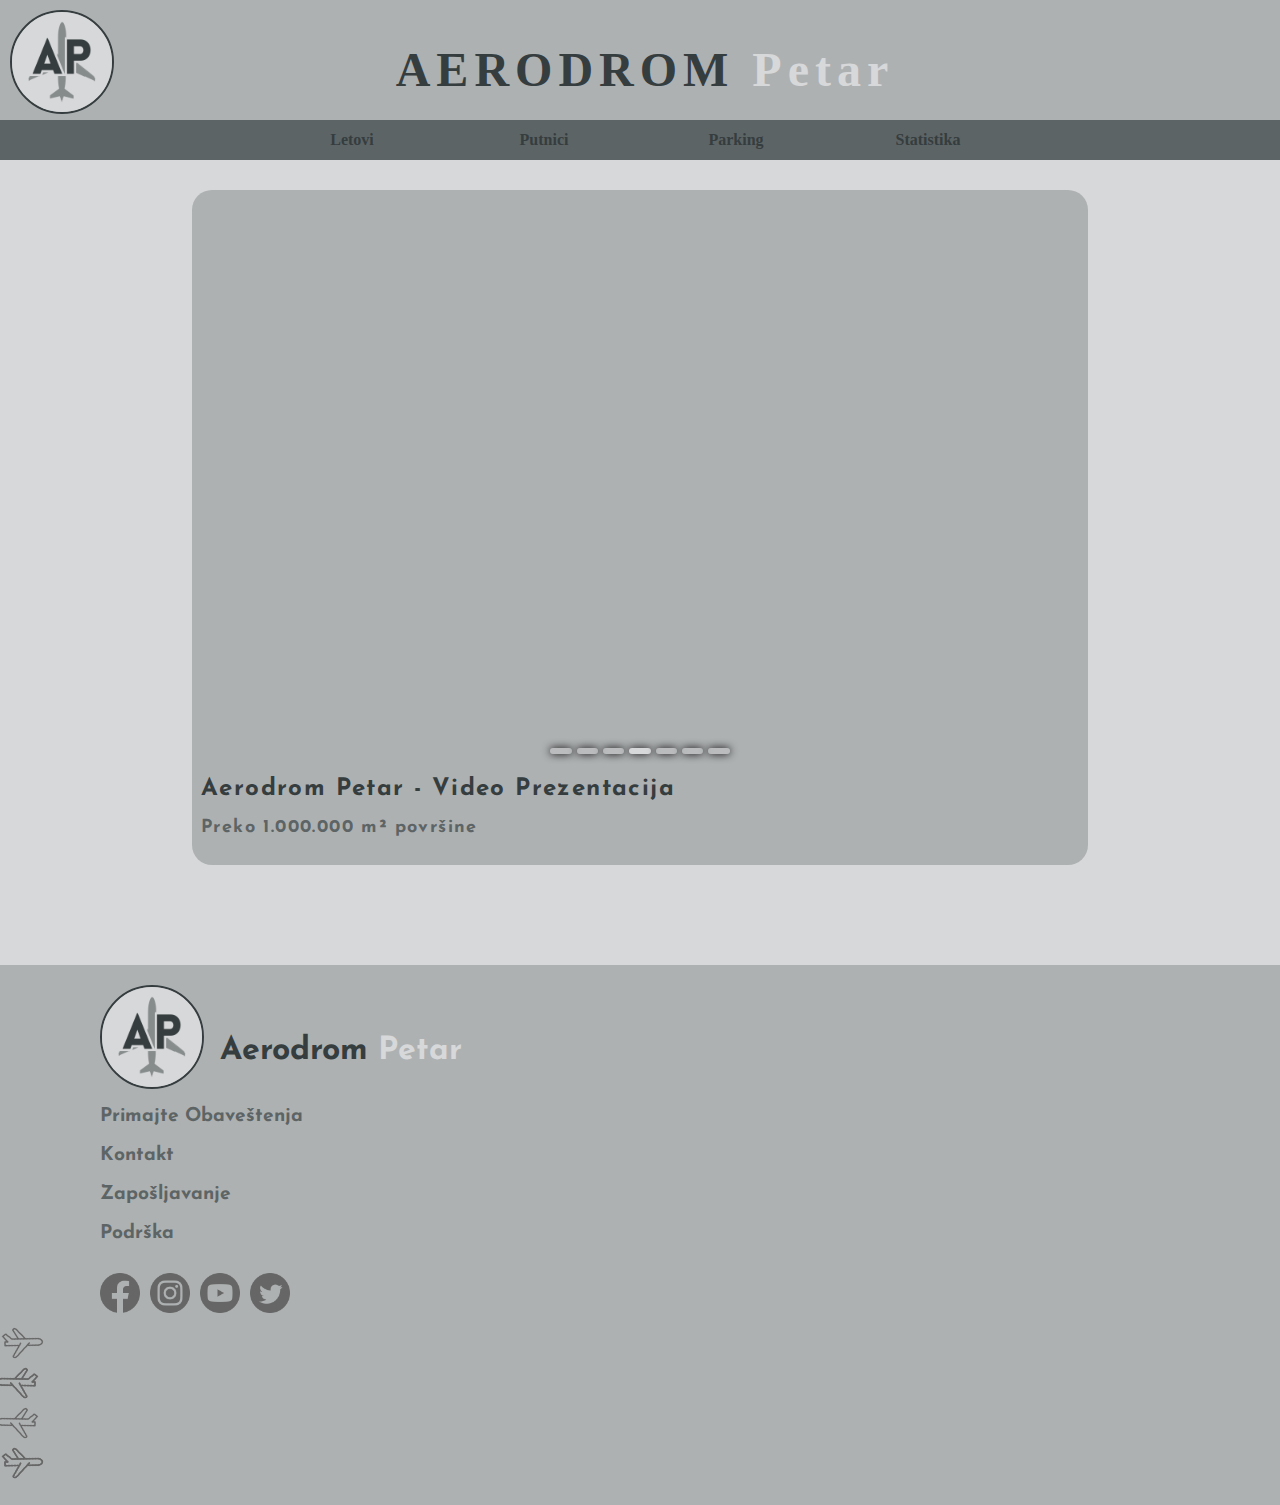
<file: index.html>
<!DOCTYPE html>
<html lang="en">
<head>
    <meta charset="UTF-8">
    <meta name="viewport" content="width=device-width, initial-scale=1.0">
    <title>Aerodrom Petar - Početna</title>
    <link rel="stylesheet" href="style.css">
    <link href="https://fonts.cdnfonts.com/css/lovelo" rel="stylesheet">
    <link href='https://fonts.googleapis.com/css?family=Josefin Sans' rel='stylesheet'>
    <link type="image/x-icon" rel="icon" href="ppp.png">
</head>
<body>
    <header id="hideH">
        <a href="index.html" style="position: absolute;width: 100px; height: 104px;
         border-radius: 104px; z-index: 5;
        float: left;" class="linkH"><img class="logo" id="gornji"src="ppp.png"></a>
        <h1 >AERODROM <span class="blue">Petar</span></h1>
    </header>
    <div id="head" style="transition: all .5s ease;z-index: 9;width: 100%; height: 40px; position: relative; background-color:#5d6465;">
        <div class="nav">
            <a href="letovi.html" class="link">Letovi</a>
            <a href="putnici.html" class="link">Putnici</a>
            <a href="parking.html" class="link">Parking</a>
            <a href="onama.html" class="link">Statistika</a>
        </div>
    </div>
    <div class="skroler">
        
        <div id="slicice">
        </div>
            <video loop="" muted autoplay="" playsinline class="videop">
                <source src="//videos.ctfassets.net/m2p70vmwc019/6kGNDJuPm5DIuTHiBm9dCc/63f06d6542443ced743b2d9b4fa17251/DFW_Website_Background.mp4" type="video/mp4"> 
            </video>
            <div class="left" onclick="skrollevo()"><a class="arrow" id="lefta"></a></div>
            <div class="right" onclick="skroldesno()"><a class="arrow" id="righta"></a></div>   
            <div class="skrolici">
                <a class="skrolic" id="sk-3" onclick="setBS(-3)"></a>
                <a class="skrolic" id="sk-2" onclick="setBS(-2)"></a>
                <a class="skrolic" id="sk-1" onclick="setBS(-1)"></a>
                <a class="skrolic" id="sk0" onclick="setBS(0)"></a>
                <a class="skrolic" id="sk1" onclick="setBS(1)"></a>
                <a class="skrolic" id="sk2" onclick="setBS(2)"></a>
                <a class="skrolic" id="sk3" onclick="setBS(3)"></a>
            </div>  
            <p id="tekstovi">Aerodrom Petar - Video Prezentacija</p>
        <p id="tekstic">Preko 1.000.000 m² površine</p>
    </div>  
    <footer>
        <a href="index.html" style="position: absolute;width: 100px; height: 104px;
        border-radius: 104px; z-index: 5;
        float: left;"><img class="logo"src="ppp.png"></a>
        <h3>Aerodrom <sp class="blue">Petar</sp></h3>
        <h2 id="po" onclick="po()">
            Primajte Obaveštenja 
            <input id="email" type="email" placeholder="Unesite Email Adresu">
            <div id="send"></div>
        </h2> 
        <h2>Kontakt</h2>
        <h2>Zapošljavanje</h2>
        <h2>Podrška</h2>
       <div class="let">
            <div class="avion"></div>
            <div class="avion" id="a1"></div>
            <div class="avion" id="a11"></div>
            <div class="avion" id="a2"></div>
            <div class="avion" id="a3"></div>
            <div class="avion" id="a31"></div>
       </div>
       <a href=""><img class="social" src="fb.png" draggable="false"></a>
       <a href=""><img class="social" src="ig.png" draggable="false"></a>
       <a href=""><img class="social" src="yt.png" draggable="false"></a>
       <a href=""><img class="social" src="tw.png" draggable="false"></a>
    </footer>

    <script src="script.js"></script>
</body>
</html>
</file>
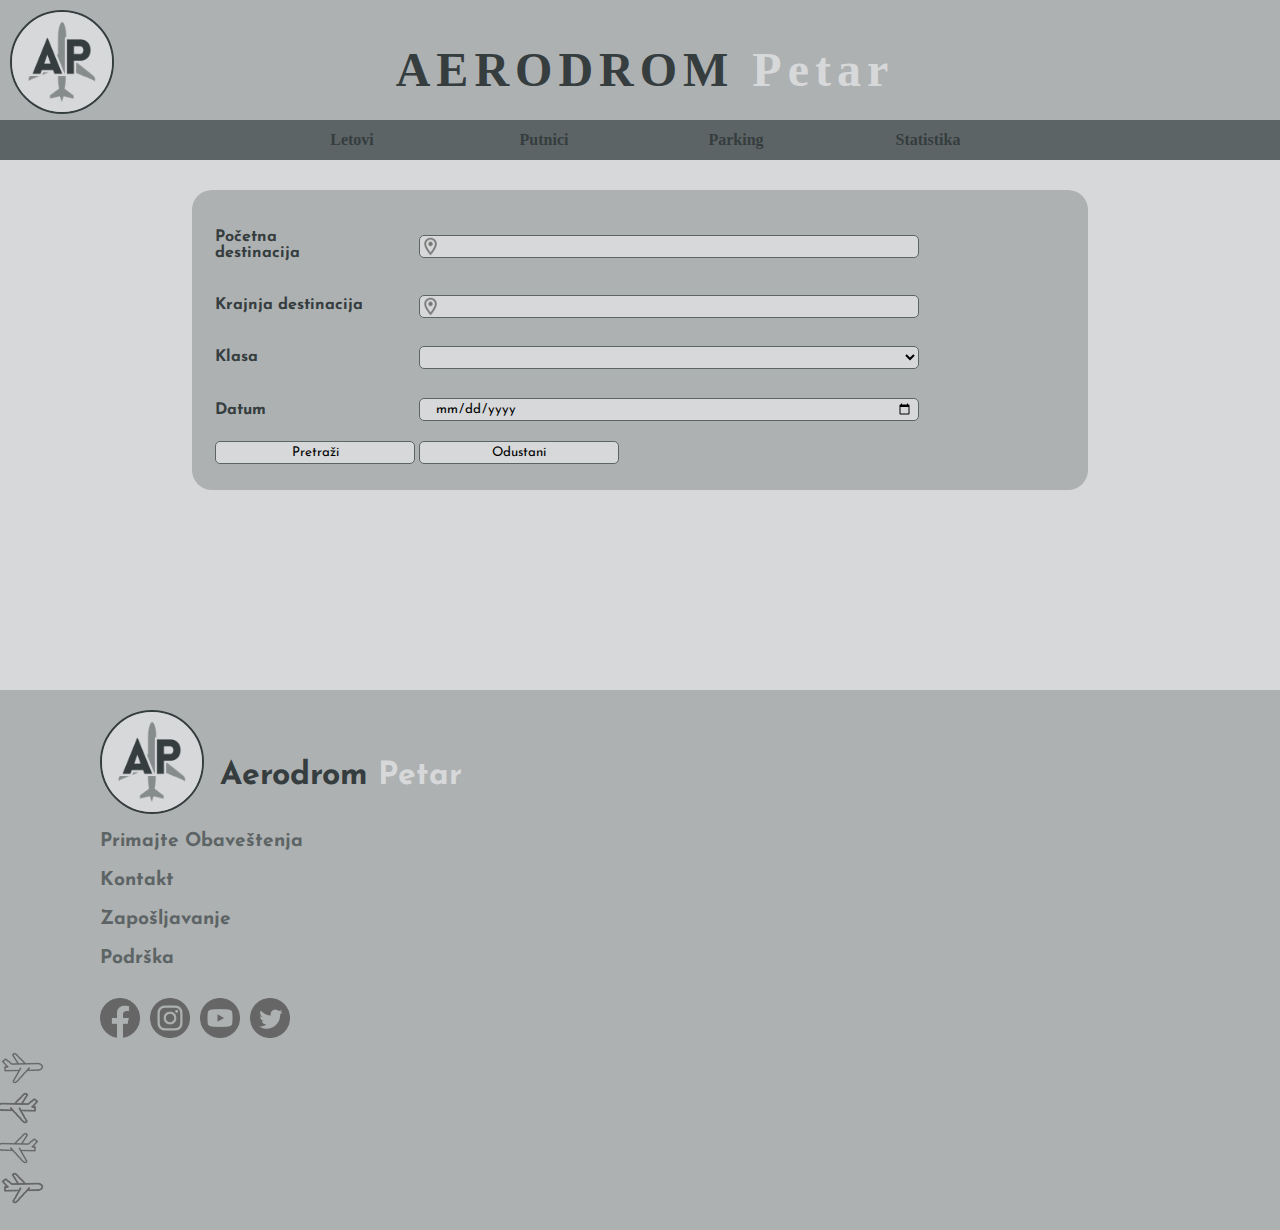
<file: letovi.html>
<!DOCTYPE html>
<html lang="en">
<head>
    <meta charset="UTF-8">
    <meta name="viewport" content="width=device-width, initial-scale=1.0">
    <title>Aerodrom Petar - Letovi</title>
    <link rel="stylesheet" href="style.css">
    <link href="https://fonts.cdnfonts.com/css/lovelo" rel="stylesheet">
    <link href='https://fonts.googleapis.com/css?family=Josefin Sans' rel='stylesheet'>
    <link type="image/x-icon" rel="icon" href="ppp.png">
</head>
<body>
    <header id="hideH">
        <a href="index.html" style="position: absolute;width: 100px; height: 104px;
         border-radius: 104px; z-index: 5;
        float: left;"><img class="logo" id="gornji"src="ppp.png"></a>
        <h1 >AERODROM <span class="blue">Petar</span></h1>
    </header>
    <div id="head" style="transition: all .5s ease;z-index: 999;width: 100%; height: 40px; position: relative; background-color:#5d6465;">
        <div class="nav">
            <a href="letovi.html" class="link">Letovi</a>
            <a href="putnici.html" class="link">Putnici</a>
            <a href="parking.html" class="link">Parking</a>
            <a href="onama.html" class="link">Statistika</a>
        </div>
    </div>
    <div class="raspored">
        <table>
            <tr>
                <td><p class="des">Početna destinacija</p></td>
                <td><input type="text" class="destinacija"></td>
                <td></td>
                <td></td>
                <td></td>
                <td></td>
                <td></td>
                <td></td>
                <td></td>
            </tr>
            <tr>
                <td><p class="des">Krajnja destinacija</p></td>
                <td><input type="text" class="destinacija"></td>
                <td></td>
                <td></td>
                <td></td>
                <td></td>
                <td></td>
                <td></td>
                <td></td>
         </tr>
         <tr>
                <td><p class="des">Klasa</p></td>
                <td>
                    <select name="klase" id="klase">
                    <option value=""></option>
                    <option value="eko">Ekonomska</option>
                    <option value="premiumeko">Premium Ekonomska</option>
                    <option value="biz">Biznis</option>
                    <option value="prva">Prva</option>
                  </select></td>
                <td></td>
                <td></td>
                <td></td>
                <td></td>
                <td></td>
                <td></td>
                <td></td>
         </tr>
         <tr>
            <td><p class="des">Datum</p></td>
            <td><input type="date" id="datum"></td>
            <td></td>
            <td></td>
            <td></td>
            <td></td>
            <td></td>
            <td></td>
         </tr>
         <tr>
            <td><button>Pretraži</button></td>
            <td><button>Odustani</button></td>
         </tr>
    </table>
    </div>
    <footer>
        <a href="index.html" style="position: absolute;width: 100px; height: 104px;
        border-radius: 104px; z-index: 5;
        float: left;"><img class="logo"src="ppp.png"></a>
        <h3>Aerodrom <sp class="blue">Petar</sp></h3>
        <h2 id="po" onclick="po()">
            Primajte Obaveštenja 
            <input id="email" type="email" placeholder="Unesite Email Adresu">
            <div id="send"></div>
        </h2> 
        <h2>Kontakt</h2>
        <h2>Zapošljavanje</h2>
        <h2>Podrška</h2>
       <div class="let">
            <div class="avion"></div>
            <div class="avion" id="a1"></div>
            <div class="avion" id="a11"></div>
            <div class="avion" id="a2"></div>
            <div class="avion" id="a3"></div>
            <div class="avion" id="a31"></div>
       </div>
       <a href=""><img class="social" src="fb.png" draggable="false"></a>
       <a href=""><img class="social" src="ig.png" draggable="false"></a>
       <a href=""><img class="social" src="yt.png" draggable="false"></a>
       <a href=""><img class="social" src="tw.png" draggable="false"></a>
    </footer>

    <script src="letovi.js"></script>
</body>
</html>
</file>
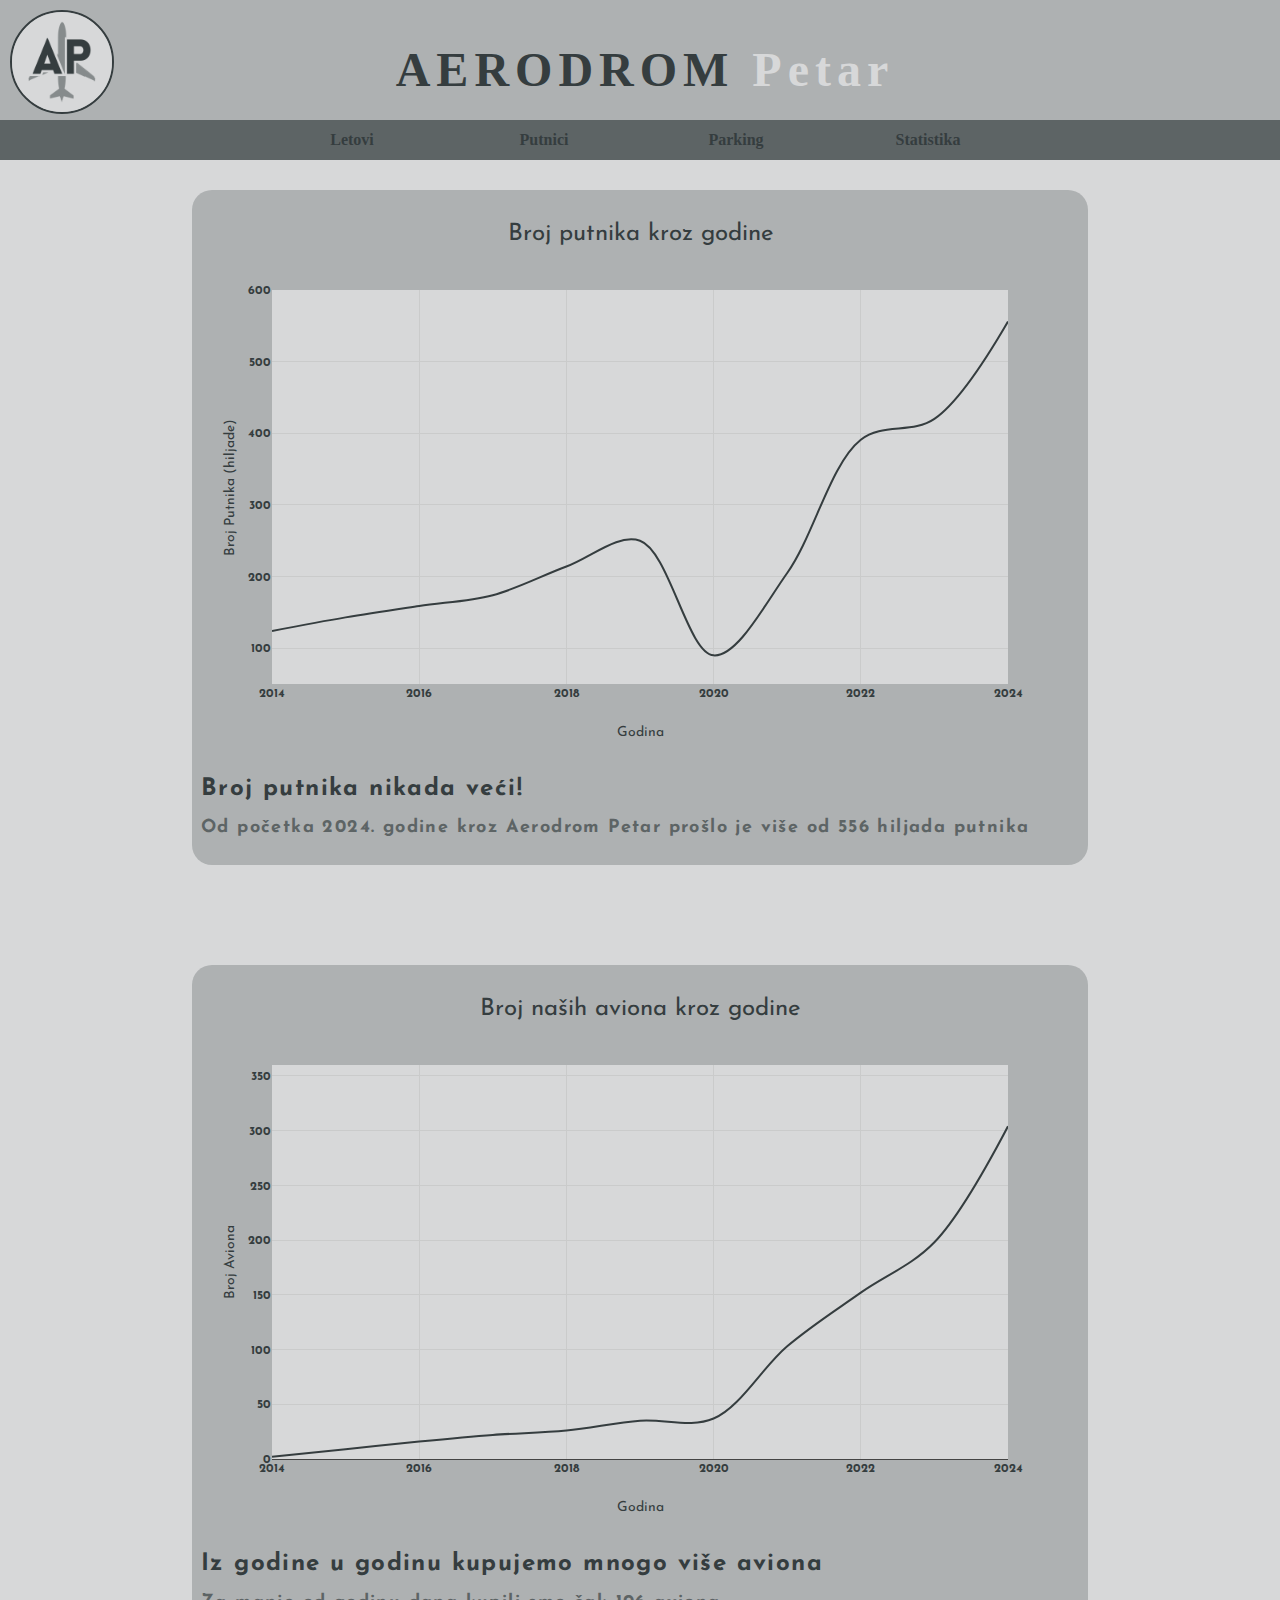
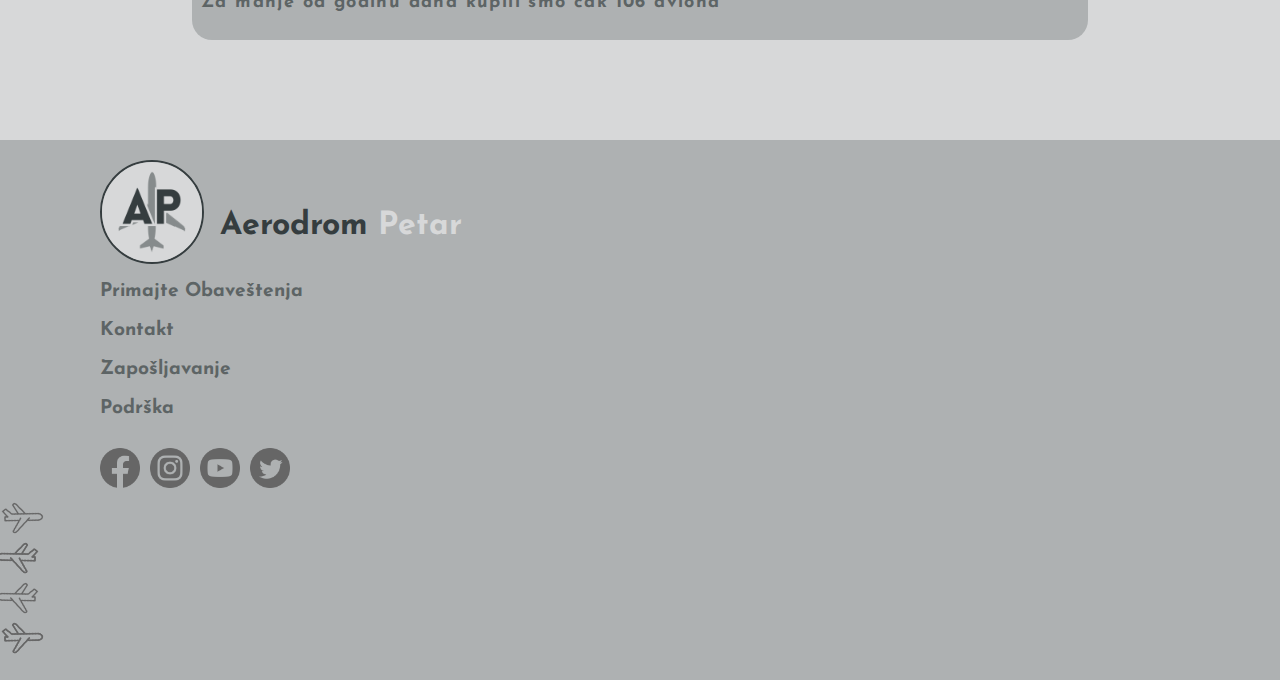
<file: onama.html>
<!DOCTYPE html>
<html lang="en">
<head>
    <meta charset="UTF-8">
    <meta name="viewport" content="width=device-width, initial-scale=1.0">
    <title>Aerodrom Petar - O Nama</title>
    <link rel="stylesheet" href="style.css">
    <link href="https://fonts.cdnfonts.com/css/lovelo" rel="stylesheet">
    <link href='https://fonts.googleapis.com/css?family=Josefin Sans' rel='stylesheet'>
    <link type="image/x-icon" rel="icon" href="ppp.png">
    <script src="https://cdn.plot.ly/plotly-latest.min.js"></script>
</head>
<body>
    <header id="hideH">
        <a href="index.html" style="position: absolute;width: 100px; height: 104px;
         border-radius: 104px; z-index: 5;
        float: left;"><img class="logo"id="gornji"src="ppp.png"></a>
        <h1 >AERODROM <span class="blue">Petar</span></h1>
    </header>
    <div id="head" style="transition: all .5s ease;z-index: 9;width: 100%; height: 40px; 
    position: relative; background-color:#5d6465;">
        <div class="nav">
            <a href="letovi.html" class="link">Letovi</a>
            <a href="putnici.html" class="link">Putnici</a>
            <a href="parking.html" class="link">Parking</a>
            <a href="onama.html" class="link">Statistika</a>
        </div>
    </div>
    <div class="skroler" id="ss">
        <div class="">
            <div id="myPlot"></div>
            <p id="t1">Broj putnika nikada veći!</p>
        <p id="t2">Od početka 2024. godine kroz Aerodrom Petar prošlo je više od 556 hiljada putnika</p>
        </div>
    </div>  
    <div class="skroler" id="ss">
        <div class="">
            <div id="myPlot1"></div>
            <p id="t1">Iz godine u godinu kupujemo mnogo više aviona</p>
        <p id="t2">Za manje od godinu dana kupili smo čak 106 aviona</p>
        </div>
    </div> 
    <footer>
        <a href="index.html" style="position: absolute;width: 100px; height: 104px;
        border-radius: 104px; z-index: 5;
        float: left;"><img class="logo"src="ppp.png"></a>
        <h3>Aerodrom <sp class="blue">Petar</sp></h3>
        <h2 id="po" onclick="po()">
            Primajte Obaveštenja 
            <input id="email" type="email" placeholder="Unesite Email Adresu">
            <div id="send"></div>
        </h2> 
        <h2>Kontakt</h2>
        <h2>Zapošljavanje</h2>
        <h2>Podrška</h2>
       <div class="let">
            <div class="avion"></div>
            <div class="avion" id="a1"></div>
            <div class="avion" id="a11"></div>
            <div class="avion" id="a2"></div>
            <div class="avion" id="a3"></div>
            <div class="avion" id="a31"></div>
       </div>
       <a href=""><img class="social" src="fb.png" draggable="false"></a>
       <a href=""><img class="social" src="ig.png" draggable="false"></a>
       <a href=""><img class="social" src="yt.png" draggable="false"></a>
       <a href=""><img class="social" src="tw.png" draggable="false"></a>
    </footer>

    <script src="onama.js"></script>
    <script>
        const xArray = [2014,2015,2016,2017,2018,2019,2020,2021,2022,2023,2024];
        const yArray = [124,143,159,174,214,250,90,205,391,420,556];
        
        // Define Data
        const data = [{
          x: xArray,
          y: yArray,
          mode:"lines",
          line: {
            color: '#353d3f',
            width: 2,
         shape: 'spline'
         }
        }];
        
        // Define Layout
        const layout = {
          xaxis: {range: [2014, 2024], title: "Godina"},
          yaxis: {range: [50, 600], title: "Broj Putnika (hiljade)"},  
          title: {
            text: 'Broj putnika kroz godine',
            font: {
            family: 'Josefin Sans',
            size: 24,
            color: '#353d3f'
                }
        },
          plot_bgcolor:"#d7d8d9",
          paper_bgcolor:"transparent",
          font: {
                color: '#353d3f',
                family:'Josefin Sans'
                }
        
        };
        
        // Display using Plotly
        Plotly.newPlot("myPlot", data, layout, {displayModeBar: false});

        const xArray1 = [2014,2015,2016,2017,2018,2019,2020,2021,2022,2023,2024];
        const yArray1 = [2,9,16,22,26,35,37,103,152,198,304];
        
        // Define Data
        const data1 = [{
          x: xArray1,
          y: yArray1,
          mode:"lines",
          line: {
            color: '#353d3f',
            width: 2,
         shape: 'spline'
         }
        }];
        
        // Define Layout
        const layout1 = {
          xaxis: {range: [2014, 2024], title: "Godina"},
          yaxis: {range: [0, 360], title: "Broj Aviona"},  
          title: {
            text: 'Broj naših aviona kroz godine',
            font: {
            family: 'Josefin Sans',
            size: 24,
            color: '#353d3f'
                }
        },
          plot_bgcolor:"#d7d8d9",
          paper_bgcolor:"transparent",
          font: {
                color: '#353d3f',
                family:'Josefin Sans'
                }
        
        };
        
        // Display using Plotly
        Plotly.newPlot("myPlot1", data1, layout1, {displayModeBar: false});
        </script>
        
</body>
</html>
</file>
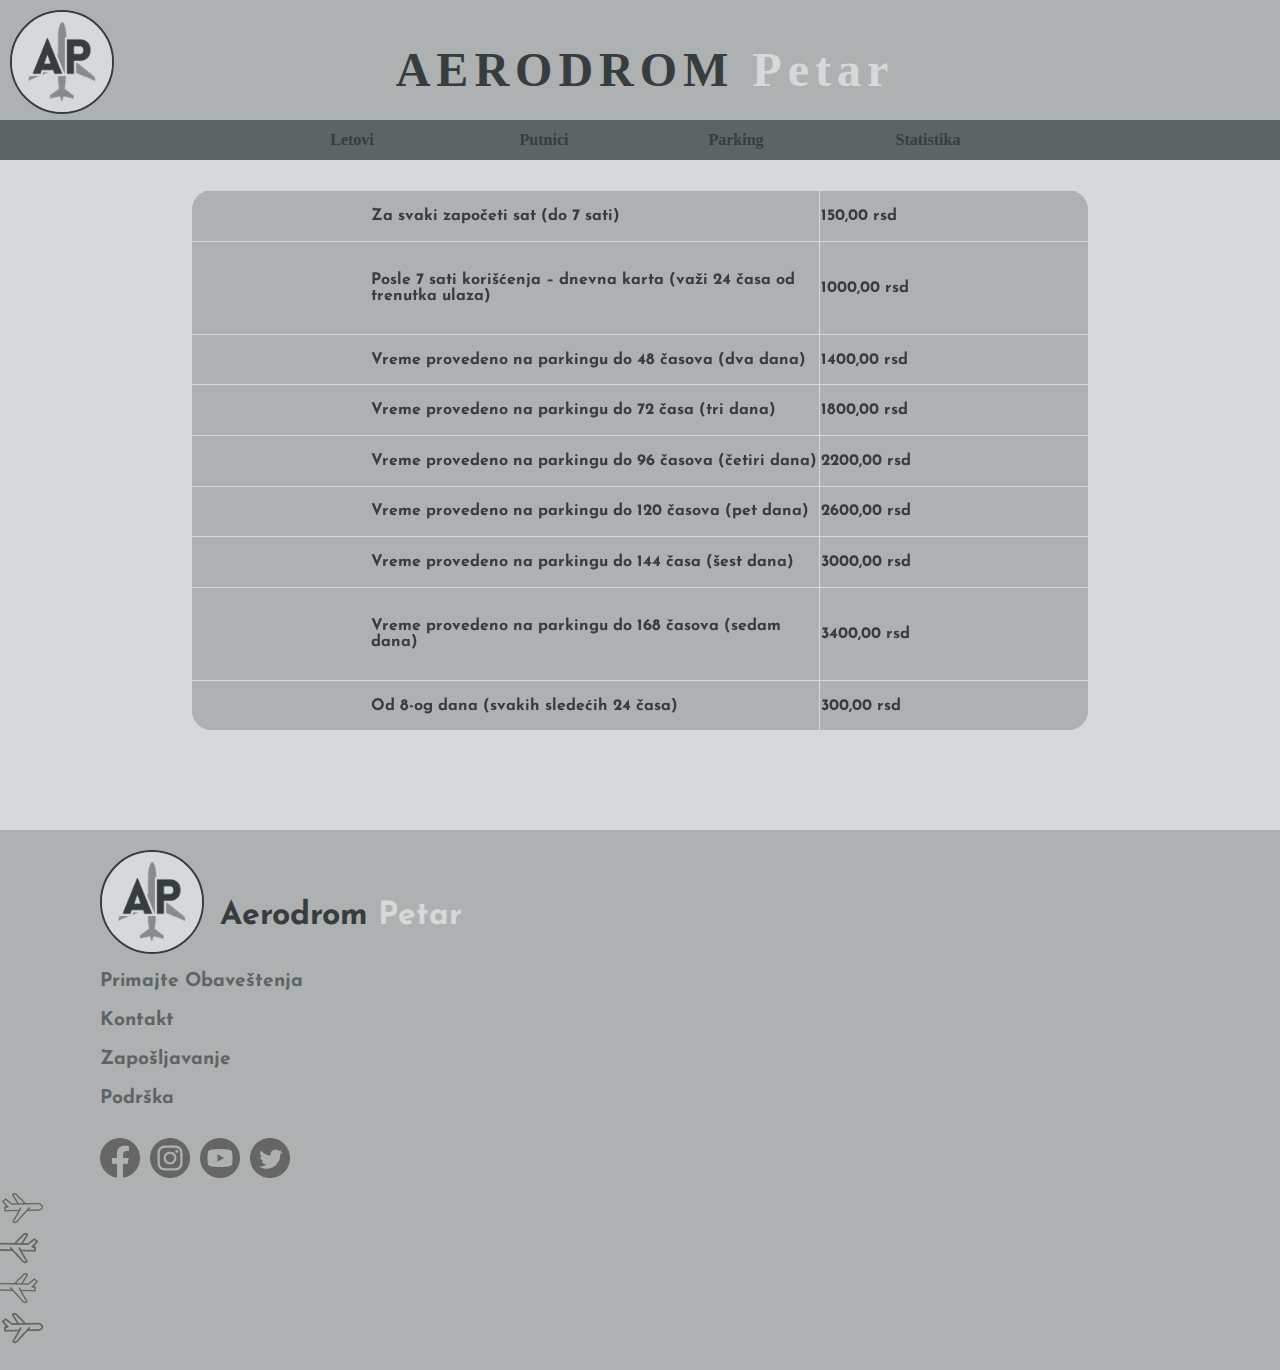
<file: parking.html>
<!DOCTYPE html>
<html lang="en">
<head>
    <meta charset="UTF-8">
    <meta name="viewport" content="width=device-width, initial-scale=1.0">
    <title>Aerodrom Petar - Parking</title>
    <link rel="stylesheet" href="parking.css">
    <link href="https://fonts.cdnfonts.com/css/lovelo" rel="stylesheet">
    <link href='https://fonts.googleapis.com/css?family=Josefin Sans' rel='stylesheet'>
    <link type="image/x-icon" rel="icon" href="ppp.png">
</head>
<body>
    <header id="hideH">
        <a href="index.html" style="position: absolute;width: 100px; height: 104px;
         border-radius: 104px; z-index: 5;
        float: left;"><img class="logo"id="gornji"src="ppp.png"></a>
        <h1 >AERODROM <span class="blue">Petar</span></h1>
    </header>
    <div id="head" style="transition: all .5s ease;z-index: 9;width: 100%; height: 40px; position: relative; background-color:#5d6465;">
        <div class="nav">
            <a href="letovi.html" class="link">Letovi</a>
            <a href="putnici.html" class="link">Putnici</a>
            <a href="parking.html" class="link">Parking</a>
            <a href="onama.html" class="link">Statistika</a>
        </div>
    </div>
    <div class="skroler">
        <table>
            <tr id="prvi">
                <td class="desnaT">Za svaki započeti sat (do 7 sati)</td>
                <td class="levaT">150,00 rsd</td>
            </tr>
            <tr class="srendji">
                <td class="desnaT">Posle 7 sati korišćenja – dnevna karta
                    (važi 24 časa od trenutka ulaza)</td>
                <td class="levaT">1000,00 rsd</td>
            </tr>
            <tr class="srendji">
                <td class="desnaT">Vreme provedeno na parkingu do 48 časova
                    (dva dana)</td>
                <td class="levaT">1400,00 rsd</td>
            </tr>
            <tr class="srendji">
                <td class="desnaT">Vreme provedeno na parkingu do 72 časa
                    (tri dana)</td>
                <td class="levaT">1800,00 rsd</td>
            </tr>
            <tr class="srendji">
                <td class="desnaT">Vreme provedeno na parkingu do 96 časova
                    (četiri dana)</td>
                <td class="levaT">2200,00 rsd</td>
            </tr>
            <tr class="srendji">
                <td class="desnaT">Vreme provedeno na parkingu do 120 časova
                    (pet dana)</td>
                <td class="levaT">2600,00 rsd</td>
            </tr>
            <tr class="srendji">
                <td class="desnaT">Vreme provedeno na parkingu do 144 časa
                    (šest dana)</td>
                <td class="levaT">3000,00 rsd</td>
            </tr>
            <tr class="srendji">
                <td class="desnaT">Vreme provedeno na parkingu do 168 časova
                    (sedam dana)</td>
                <td class="levaT">3400,00 rsd</td>
            </tr>
            <tr id="psolednji">
                <td class="desnaT">Od 8-og dana
                    (svakih sledećih 24 časa)</td>
                <td class="levaT">300,00 rsd</td>
            </tr>
        </table>
    </div>  
    <footer>
        <a href="index.html" style="position: absolute;width: 100px; height: 104px;
        border-radius: 104px; z-index: 5;
        float: left;"><img class="logo"src="ppp.png"></a>
        <h3>Aerodrom <sp class="blue">Petar</sp></h3>
        <h2 id="po" onclick="po()">
            Primajte Obaveštenja 
            <input id="email" type="email" placeholder="Unesite Email Adresu">
            <div id="send"></div>
        </h2> 
        <h2>Kontakt</h2>
        <h2>Zapošljavanje</h2>
        <h2>Podrška</h2>
       <div class="let">
            <div class="avion"></div>
            <div class="avion" id="a1"></div>
            <div class="avion" id="a11"></div>
            <div class="avion" id="a2"></div>
            <div class="avion" id="a3"></div>
            <div class="avion" id="a31"></div>
       </div>
       <a href=""><img class="social" src="fb.png" draggable="false"></a>
       <a href=""><img class="social" src="ig.png" draggable="false"></a>
       <a href=""><img class="social" src="yt.png" draggable="false"></a>
       <a href=""><img class="social" src="tw.png" draggable="false"></a>
    </footer>

    <script src="parking.js"></script>
</body>
</html>
</file>
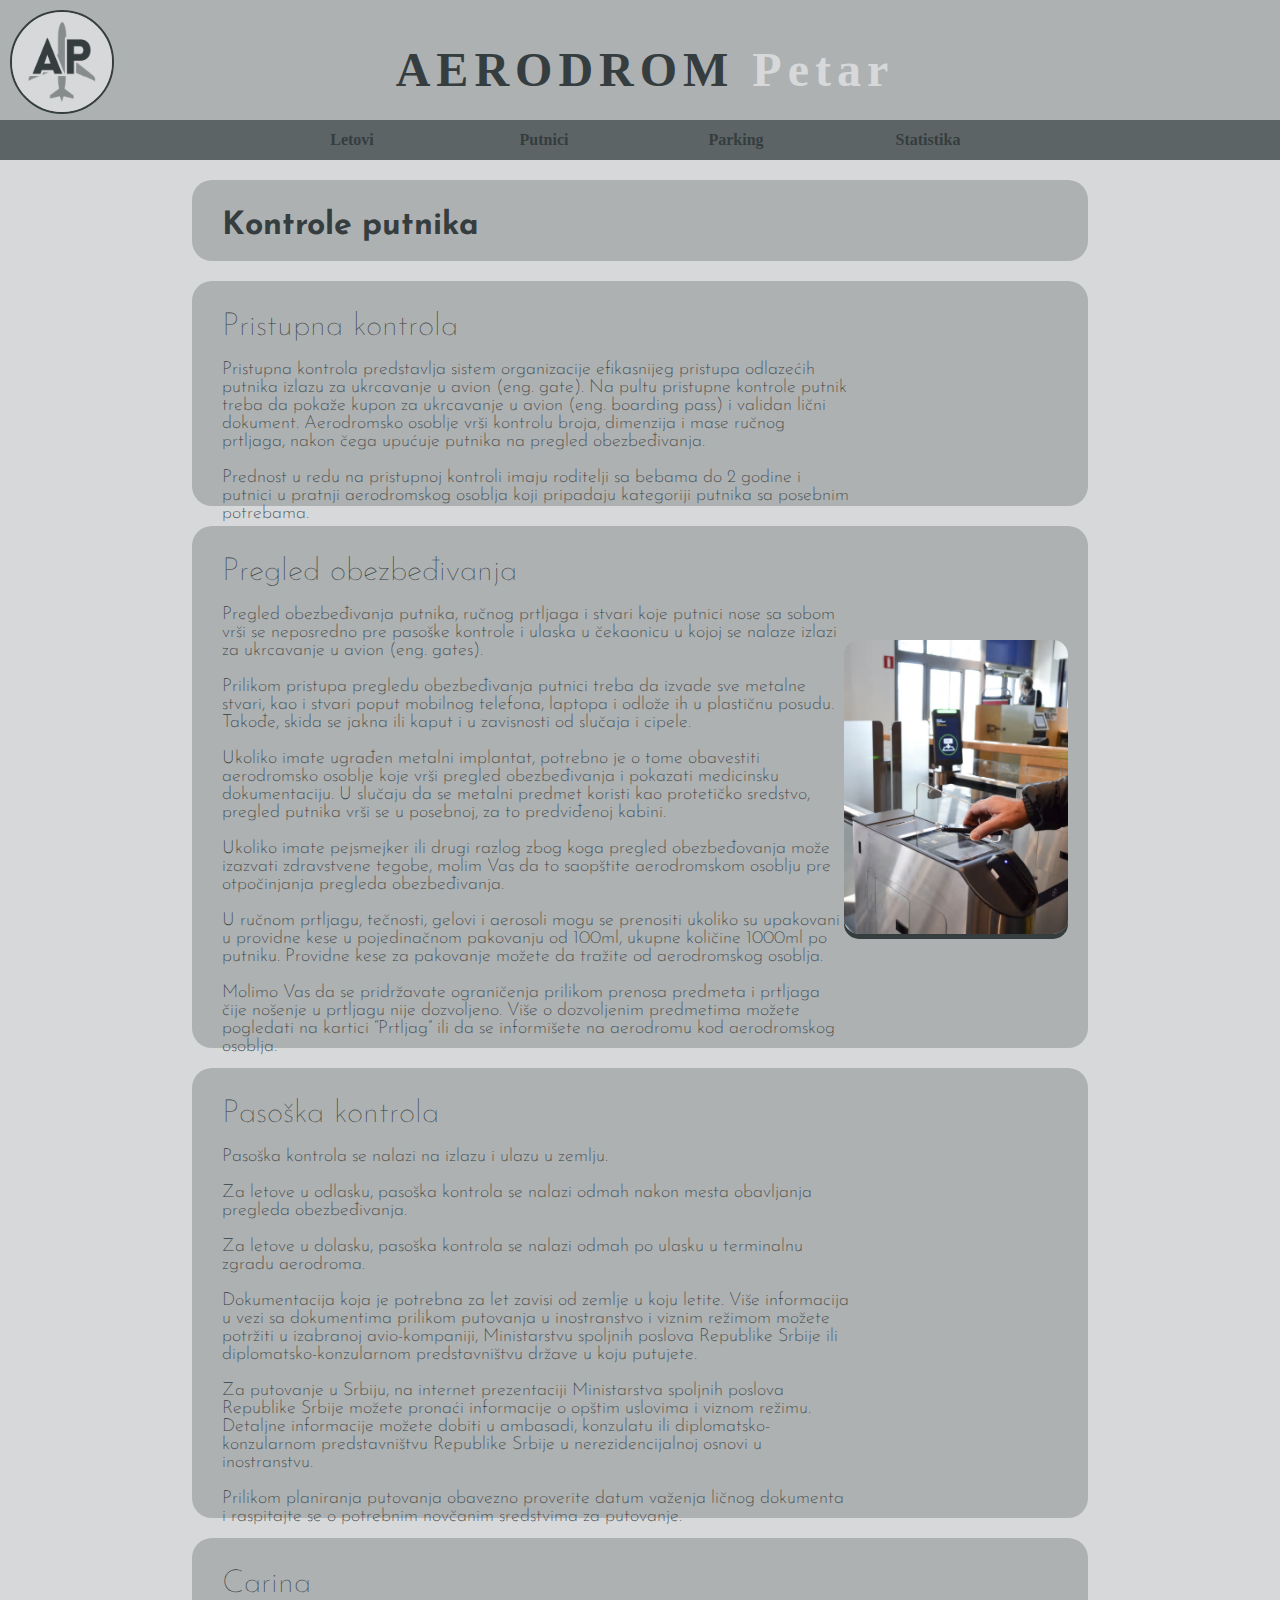
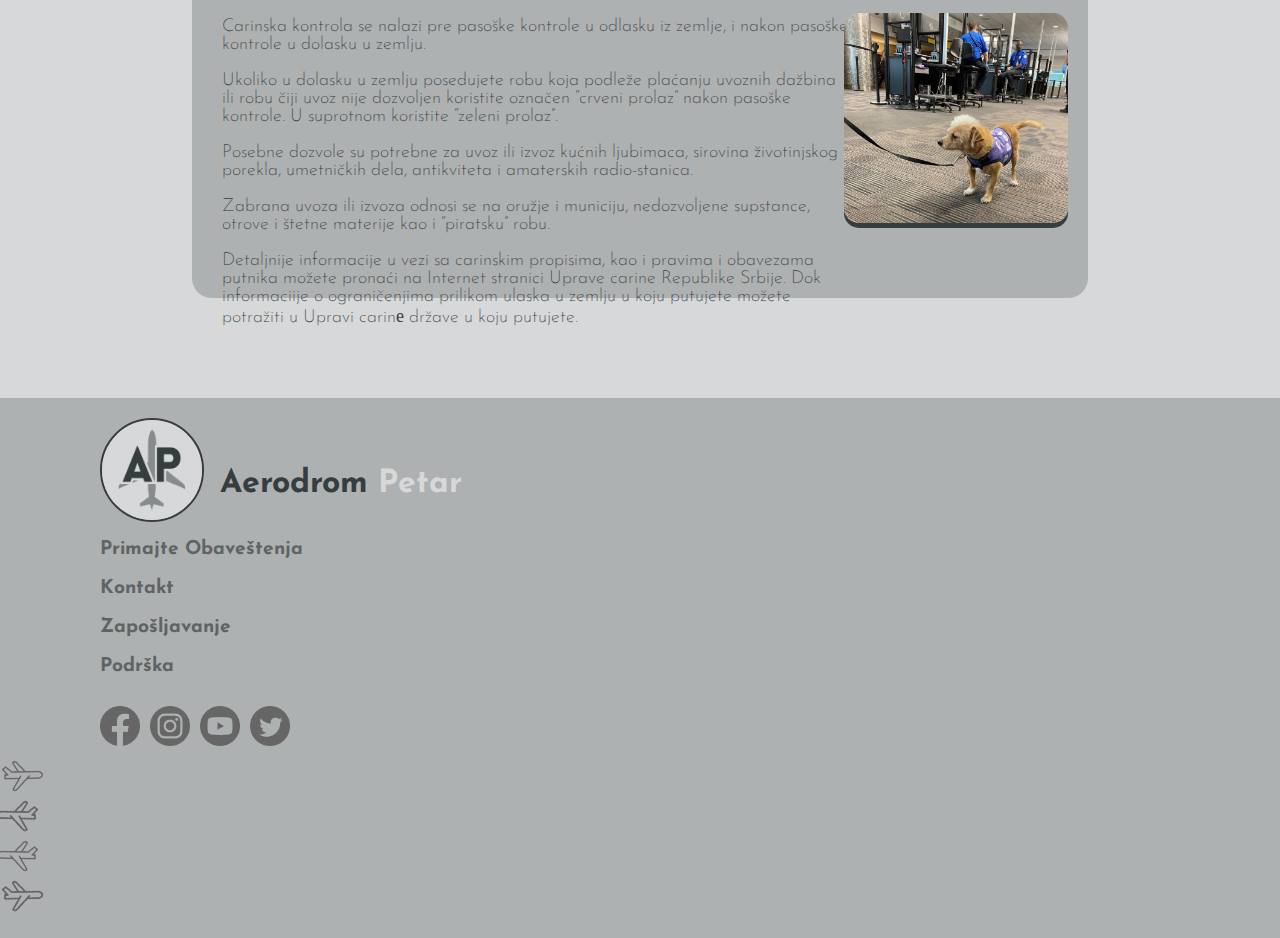
<file: putnici.html>
<!DOCTYPE html>
<html lang="en">
<head>
    <meta charset="UTF-8">
    <meta name="viewport" content="width=device-width, initial-scale=1.0">
    <title>Aerodrom Petar - Početna</title>
    <link rel="stylesheet" href="style.css">
    <link href="https://fonts.cdnfonts.com/css/lovelo" rel="stylesheet">
    <link href='https://fonts.googleapis.com/css?family=Josefin Sans' rel='stylesheet'>
    <link type="image/x-icon" rel="icon" href="ppp.png">
</head>
<body style="user-select:text;">
    <header id="hideH">
        <a href="index.html" style="position: absolute;width: 100px; height: 104px;
         border-radius: 104px; z-index: 5;
        float: left;" class="linkH"><img id="gornji"class="logo"src="ppp.png"></a>
        <h1 >AERODROM <span class="blue">Petar</span></h1>
    </header>
    <div id="head" style="transition: all .5s ease;z-index: 9;width: 100%; height: 40px; position: relative; background-color:#5d6465;">
        <div class="nav">
            <a href="letovi.html" class="link">Letovi</a>
            <a href="putnici.html" class="link">Putnici</a>
            <a href="parking.html" class="link">Parking</a>
            <a href="onama.html" class="link">Statistika</a>
        </div>
    </div>
    <div class="skroler" id="skl-1" >
        <h3 style="position: absolute; margin: 30px 0 0 30px;">Kontrole putnika</h3>
    </div>  
    <div class="skroler" id="skl-2" >
        <h3 style="position: absolute; margin: 30px 0 0 30px;
         font-weight: 100;">Pristupna kontrola</h3>
        <p class="paragraf">
            Pristupna kontrola predstavlja sistem organizacije 
            efikasnijeg pristupa odlazećih putnika izlazu za 
            ukrcavanje u avion (eng. gate). Na pultu pristupne 
            kontrole putnik treba da pokaže kupon za ukrcavanje 
            u avion (eng. boarding pass) i validan lični dokument.
             Aerodromsko osoblje vrši kontrolu broja, dimenzija i 
             mase ručnog prtljaga, nakon čega upućuje putnika na 
             pregled obezbeđivanja.<br><br>
            Prednost u redu na pristupnoj kontroli imaju roditelji 
            sa bebama do 2 godine i putnici u pratnji aerodromskog 
            osoblja koji pripadaju kategoriji putnika sa posebnim 
            potrebama.
        </p>
    </div>
    <div class="skroler" id="skl-3" >
        <h3 style="position: absolute; margin: 30px 0 0 30px;
         font-weight: 100;">Pregled obezbeđivanja</h3>
        <p class="paragraf">
            Pregled obezbeđivanja putnika, ručnog prtljaga i
             stvari koje putnici nose sa sobom vrši se neposredno 
             pre pasoške kontrole i ulaska u čekaonicu u kojoj se 
             nalaze izlazi za ukrcavanje u avion (eng. gates).
            <br><br>
            Prilikom pristupa pregledu obezbeđivanja putnici treba
             da izvade sve metalne stvari, kao i stvari poput mobilnog 
             telefona, laptopa i odlože ih u plastičnu posudu. Takođe,
              skida se jakna ili kaput i u zavisnosti od slučaja i cipele.
            <br><br>
            Ukoliko imate ugrađen metalni implantat, potrebno je o
             tome obavestiti aerodromsko osoblje koje vrši pregled 
             obezbeđivanja i pokazati medicinsku dokumentaciju.
              U slučaju da se metalni predmet koristi kao protetičko 
              sredstvo, pregled putnika vrši se u posebnoj, za to 
              predviđenoj kabini.
            <br><br>
            Ukoliko imate pejsmejker ili drugi razlog zbog koga pregled
             obezbeđovanja može izazvati zdravstvene tegobe, molim Vas 
             da to saopštite aerodromskom osoblju pre otpočinjanja
              pregleda obezbeđivanja.
            <br><br>
            U ručnom prtljagu, tečnosti, gelovi i aerosoli mogu se 
            prenositi ukoliko su upakovani u providne kese u pojedinačnom 
            pakovanju od 100ml, ukupne količine 1000ml po putniku. 
            Providne kese za pakovanje možete da tražite od aerodromskog
             osoblja.
            <br><br>
            Molimo Vas da se pridržavate ograničenja prilikom 
            prenosa predmeta i prtljaga čije nošenje u prtljagu
             nije dozvoljeno. Više o dozvoljenim predmetima 
             možete pogledati na kartici “Prtljag” ili da se
              informišete na aerodromu kod aerodromskog osoblja.
            <br><br>
            Za vreme obavljanja pregleda obezbeđivanja neophodno
             je striktno slediti uputstva aerodromskog osoblja 
             koje vrši pregled.
        </p>
        <img src="putnici2.bmp" id="pSl1">
    </div>
    <div class="skroler" id="skl-4">
        <h3 style="position: absolute; margin: 30px 0 0 30px;
         font-weight: 100;">Pasoška kontrola</h3>
        <p class="paragraf" >
        Pasoška kontrola se nalazi na izlazu i ulazu u zemlju.
        <br><br>
        Za letove u odlasku, pasoška kontrola se nalazi odmah nakon mesta obavljanja pregleda obezbeđivanja.
        <br><br>
        Za letove u dolasku, pasoška kontrola se nalazi odmah po ulasku u terminalnu zgradu aerodroma.
        <br><br>
        Dokumentacija koja je potrebna za let zavisi od zemlje u koju letite. Više informacija u vezi sa dokumentima prilikom putovanja u inostranstvo i viznim režimom možete potržiti u izabranoj avio-kompaniji, Ministarstvu spoljnih poslova Republike Srbije ili diplomatsko-konzularnom predstavništvu države u koju putujete.
        <br><br>
        Za putovanje u Srbiju, na internet prezentaciji Ministarstva spoljnih poslova Republike Srbije možete pronaći informacije o opštim uslovima i viznom režimu.
        Detaljne informacije možete dobiti u ambasadi, konzulatu ili diplomatsko-konzularnom predstavništvu Republike Srbije u nerezidencijalnoj osnovi u inostranstvu.
        <br><br>
        Prilikom planiranja putovanja obavezno proverite datum važenja ličnog dokumenta i raspitajte se o potrebnim novčanim sredstvima za putovanje.
        <br><br>
        Ukoliko prilikom putovanja presedate, raspitajte se da li su Vam potrebne tranzitne vize. Takođe, raspitajte se o potrebnoj dokumentaciji ukoliko u inostranstvo putujete sa maloletnom osobom.
         </p>
    </div>
    <div  class="skroler"id="skl-5" >
        <h3 style="position: absolute; margin: 30px 0 0 30px;
         font-weight: 100;">Carina</h3>
        <p class="paragraf">
         Carinska kontrola se nalazi pre pasoške kontrole u odlasku iz zemlje, i nakon pasoške kontrole u dolasku u zemlju.
         <br><br>
         Ukoliko u dolasku u zemlju posedujete robu koja podleže plaćanju uvoznih dažbina ili robu čiji uvoz nije dozvoljen koristite označen “crveni prolaz” nakon pasoške kontrole. U suprotnom koristite “zeleni prolaz”.
         <br><br>
         Posebne dozvole su potrebne za uvoz ili izvoz kućnih ljubimaca, sirovina životinjskog porekla, umetničkih dela, antikviteta i amaterskih radio-stanica.
         <br><br>
         Zabrana uvoza ili izvoza odnosi se na oružje i municiju, nedozvoljene supstance, otrove i štetne materije kao i “piratsku” robu.
         <br><br>
         Detaljnije informacije u vezi sa carinskim propisima, kao i pravima i obavezama putnika možete pronaći na Internet stranici Uprave carine Republike Srbije. Dok informaciije o ograničenjima prilikom ulaska u zemlju u koju putujete možete potražiti u Upravi carinе države u koju putujete.
        </p>
        <img src="putnici2.jpg" id="pSl2">
    </div>
    <footer>
        <a href="index.html" style="position: absolute;width: 100px; height: 104px;
        border-radius: 104px; z-index: 5;
        float: left;"><img class="logo"src="ppp.png"></a>
        <h3>Aerodrom <sp class="blue">Petar</sp></h3>
        <h2 id="po" onclick="po()">
            Primajte Obaveštenja 
            <input id="email" type="email" placeholder="Unesite Email Adresu">
            <div id="send"></div>
        </h2> 
        <h2>Kontakt</h2>
        <h2>Zapošljavanje</h2>
        <h2>Podrška</h2>
       <div class="let">
            <div class="avion"></div>
            <div class="avion" id="a1"></div>
            <div class="avion" id="a11"></div>
            <div class="avion" id="a2"></div>
            <div class="avion" id="a3"></div>
            <div class="avion" id="a31"></div>
       </div>
       <a href=""><img class="social" src="fb.png" draggable="false"></a>
       <a href=""><img class="social" src="ig.png" draggable="false"></a>
       <a href=""><img class="social" src="yt.png" draggable="false"></a>
       <a href=""><img class="social" src="tw.png" draggable="false"></a>
    </footer>

    <script src="putnici.js"></script>
</body>
</html>
</file>
<file: style.css>
.sticky {
    position: fixed;
    top: 0;
    width: 100%;
    z-index: 999;
  }
body
{
    height: 100vh;
    margin: 0;
    padding: 0;
    font-family: 'Lovelo';
    font-weight: 900;
    user-select: none;
    background: #d7d8d9;
}
.logo
{
    position: absolute;
    width: 100px;
    border-radius: 100px;
    float: left;
    border: 2px solid #353d3f;
}
h1
{
    position: relative;
    width: 100%;
    text-align: center;
    font-size: xxx-large;
    color: #353d3f;
    float: left;
    letter-spacing: 6px;
}
.blue
{
    color: #d7d8d9;
}
header
{
    background-color: #aeb1b2;
    height: 100px;
    padding: 10px 0 10px 10px;
    margin: 0;
    transition: all .5s ease;
    position: relative;
}
.nav
{
    position: absolute;
    width: 60%;
    height: 100%;
    padding: 0;
    align-items: center;
    left: 0; 
    right: 0; 
    margin-left: auto; 
    margin-right: auto; 
    
}
.link
{
    display: block;
    height: 100%;
    width: 25%;
    float: left;
    text-align: center;
    text-decoration: none;
    background-color: transparent;
    color: #353d3f;
    display: grid;
	align-items: center;
    box-sizing: border-box;
    -moz-box-sizing: border-box;
    -webkit-box-sizing: border-box;
    transition: all .5s ease;
    position: relative;
    z-index: 1;
}
.link::after
{
    position: absolute;  
    width: 0;
    right: 0;
    left: 0;
    margin-left: auto; 
    margin-right: auto; 
    content: "";
    transition: all .4s ease;
    height: 100%;
    z-index: -1;
    box-shadow: inset 0 -3px 0 #d7d8d9;
}
.link:hover
{
    color: #d7d8d9;
}
.link:hover::after
{  
    width: 100%;
    right: 0;
    left: 0;
}
.link:active
{
    color: #353d3f;
    box-shadow: inset 0 -40px 0 #d7d8d9;
}
.videop
{
    object-fit: fill;
    width: 100%;
    height: 85%;
    border-radius: 20px;
}
.skroler
{   
    position: relative;
    width: 70%;
    height: 75%;
    margin: 0 auto;
    background: #aeb1b2;
    border-radius: 20px;
    margin-top: 30px;
    margin-bottom: 100px;
}
.left
{
    position: absolute;
    height: 100%;
    left: 0;
    top: 0;
    width: 100px;
    background: transparent;
    z-index: 9;
    border-radius: 20px;
    transition: all .5s ease;
}
.right
{
    position: absolute;
    height: 100%;
    right:0;
    top: 0;
    width: 100px;
    background: transparent;
    z-index: 9;
    border-radius: 20px;
}
.arrow
{
    width: 60%;
    position: absolute;
    top: 0;
    bottom: 0;
    margin: auto 0;
    filter: invert(.9) drop-shadow(0 0 8px black);
    background: transparent;
    transition: all .5s ease;
    
}
#lefta
{
    left: 4px;
    background-image: url(left.png);
    background-size: contain;
    background-repeat: no-repeat;
    background-position: center;
    visibility: hidden;
    opacity: 0;
    transition: all .5s ease;
    
}
#righta
{
    right: 4px;
    background-image: url(right.png);
    background-size: contain;
    background-repeat: no-repeat;
    background-position: center;
    visibility: hidden;
    opacity: 0;
    transition:all .5s ease;
}
.left:hover #lefta
{
    visibility: visible;
    opacity: 1;
}
.right:hover #righta
{
    visibility: visible;
    opacity: 1;
}
#slicice
{
    width: 100%;
    height: 85%;
    border-radius: 20px;
    position: absolute;
    background-image: url("s2.webp");
    background-size: cover;
    background-position: center;
    z-index: 8;
    transition: all .5s ease;
}
#slicice::after
{
    position: absolute;  
    width: 0;
    left: 0;
    margin-left: auto; 
    margin-right: auto; 
    border-radius: 20px;
    content: "";
    background-image: url("s3.webp");
    transition: all .4s ease;
    height: 100%;
    z-index: -1;
    background-size: cover;
    background-position: center;
    
}
#tekstovi
{
    width: 100%;
    position: absolute;
    bottom: 6%;
    left: 1%;
    font-size: x-large;
    color: #353d3f;
    font-family: 'Josefin Sans';
    letter-spacing: 1.4px;
    transition: all .5s ease;
}
#tekstic
{
    width: 100%;
    position: absolute;
    bottom: 1.5%;
    left: 1%;
    font-size: 15px;
    color:#5d6465;
    font-size: large;
    font-family: 'Josefin Sans';
    letter-spacing: 1.4px;
    transition: all .5s ease;
}
.skrolici
{
    position: absolute;
    width: 20%;
    height: 6px;
    background-color: transparent;
    left: 0;
    right: 0;
    margin: auto;
    bottom: 16.5%;
    display: flex;
    justify-content: space-between;
    z-index: 12;
}
.skrolic
{
    position: relative;
    background-color: rgba(215, 216, 217, .3);
    width: 12%;
    height: 100%;
    float: left;
    border-radius: 20px;
    transition: all .5s ease;
    box-shadow: 0 0 8px black;
}
.skrolic:hover
{
    background-color: rgba(215, 216, 217, 1);
}
footer
{
    background-color:#aeb1b2;
    height: 500px;
    padding: 20px 20px 20px 100px;
    position: relative;
}
h3
{
    font-family: 'Josefin Sans';
    color: #353d3f;
    margin-left: 120px;
    margin-top: 50px;
    font-size: xx-large;
    margin-bottom: 40px;
}
.let
{
    position: absolute;
    bottom: 0;
    height: 200px;
    width: 100%;
    margin-left: -100px;
}
.avion
{
    background: url("airplane.png");
    background-size: contain;
    position: absolute;
    width: 40px;
    height: 40px;
    transform: rotate(24deg);
    animation: levo;
    animation-timing-function: linear;
    animation-duration: 5s;
    animation-iteration-count: infinite;
    top: 20px;
    filter: invert(.4);
}
#a1
{
    top: 60px;
    transform: scaleX(-1) rotate(24deg);
    animation: desno;
    animation-duration: 8s;
    animation-iteration-count: infinite;
    animation-timing-function: linear;
}
#a11
{
    top: 60px;
    transform: scaleX(-1) rotate(24deg);
    animation: desno;
    animation-duration: 8s;
    animation-iteration-count: infinite;
    animation-timing-function: linear;
    animation-delay: 2.5s;
    animation-fill-mode: both;
}
#a2
{
    top: 100px;
    transform: scaleX(-1) rotate(24deg);
    animation: desno;
    animation-duration: 4s;
    animation-iteration-count: infinite;
    animation-timing-function: linear;
}
#a3
{
    top: 140px;
    animation: levo;
    animation-duration: 7s;
    animation-iteration-count: infinite;
    animation-timing-function: linear;
}
#a31
{
    top: 140px;
    animation: levo;
    animation-duration: 7s;
    animation-iteration-count: infinite;
    animation-timing-function: linear;
    animation-delay: 2.1s;
    animation-fill-mode: both;
}
@keyframes levo {
    0%   {left:0px;}
    100% {left: 95%;}
  }
  @keyframes desno {
    0%   {left: 95%;}
    100% {left:0px;}
  }
h2
{
    font-family: 'Josefin Sans';
    font-size: larger;
    color:#5d6465;
    width:fit-content;
    height: 23px;
    position: relative;
    transition: all .5s ease;
}
h2::after
{
    content: "";
    position: absolute;
    z-index: 1;
    width: 0;
    left:0;
    height: 100%;
    box-shadow: inset 0 -2px 0 #5d6465;
    transition: all .5s ease;
}
h2:hover::after
{
    left:0;
    width: 100%;
}
.social
{
    margin-top: 10px;
    width: 40px;
    filter:invert(.4);
    transition: all .5s ease;
    position: relative;
    margin-right: 10px;
    float: left;
}
.social:hover
{
    filter: invert(.1);
}
input
{
    position: absolute;
    height: 23px;
    border-radius: 50px;
    border: 1px solid #5d6465;
    padding-left: 15px;
    background: #d7d8d9;
    left: 200px;
    bottom: 0;
    opacity: 0;
    width: 0;
    transition: all .5s ease;
    font-family: 'Josefin Sans';
    box-sizing: border-box;
}
h2:active input
{
    opacity: 1;
    width: 300px;
}
h2:focus input
{
    opacity: 1;
    width: 300px;
}
input:focus
{
    outline: none;
    opacity: 1;
    width: 300px;
}
::placeholder 
{
    font-family: 'Josefin Sans';
}
#send
{
    position: absolute;
    height: 25px;
    border-radius: 50px;
    background: white url("right.png");
    filter: invert(.7);
    background-size: 18px;
    background-repeat: no-repeat;
    background-position: center;
    left: 510px;
    bottom: 0;
    width: 25px;
    opacity: 0;
    transition: all .5s ease .4s;
    font-family: 'Josefin Sans';
}
#send:hover
{
    filter: invert(.9);
}
.raspored
{
    box-sizing: border-box;
    width: 70%;
    height: 300px;
    margin: 30px auto 200px;
    background-color:#aeb1b2;
    border-radius: 20px;
    padding: 20px;
    font-family: 'Josefin Sans';
    display: grid;
}
.des
{
    position: relative;
    color: #353d3f;
    box-sizing: border-box;
    width: 150px;
}
table, tr, td
{
    z-index: 1;
    
}
td
{
    width: 10%;
    height: 20%;
}
.destinacija
{
    box-sizing: border-box;
    opacity: 1;
    z-index: 20;
    width: 250%;
    left: 0;
    top: 1px;
    background: #d7d8d9 url("[data-uri]");
    background-repeat: no-repeat;
    background-size: contain;
    padding-left: 25px;
    border-radius: 5px;
    transition: all .5s ease 0;
    position: relative;
}
.destinacija:hover
{
    border-radius: 20px;
}
.destinacija:focus
{
    outline: none;
    opacity: 1;
    width: 250%;
    border-radius: 20px;
    box-shadow: 3px 3px 0 #353d3f;
}
button
{
    width: 200px;
    opacity: 1;
    position: relative;
    left: 0;
    transition: all .5s ease;
    padding: 0;
    height: 23px;
    border-radius: 5px;
    border: 1px solid #5d6465;
    background: #d7d8d9;
    transition: all .5s ease;
    font-family: 'Josefin Sans';
    margin: 0;
}
button:hover
{
    border-radius: 20px;
}
button:active
{
    box-shadow: 3px 3px 0 #353d3f;
}
select
{
    height: 23px;
    border-radius: 5px;
    border: 1px solid #5d6465;
    background: #d7d8d9;
    width: 250%;
    transition: all .5s ease;
    font-family: 'Josefin Sans';
    z-index: 20;
}
#datum
{
    position: relative;
    opacity: 1;
    width: 250%;
    inset: unset;
    padding-right: 5px;
    box-sizing: border-box;
    border-radius: 5px;
    z-index: 20;
}
select:hover, #datum:hover
{
    border-radius: 20px;
}
select:focus, select:active, #datum:focus, #datum:active
{
    outline: none;
    border-radius: 20px;
    box-shadow: 3px 3px 0 #353d3f;
}
#pSl1, #pSl2
{
    width: 25%;
    position: absolute;
    right: 20px;
    top: 0;
    bottom: 0;
    margin: auto 0;
    border-radius: 15px;
    box-shadow: 0px 5px 0 #353d3f;
}
#skl-1
{
    height: 9%; margin: 20px auto;
}
#skl-2
{
    height: 25%; margin: 20px auto;
}
#skl-3
{
    height: 58%; margin: 20px auto;
}
#skl-4
{
    height: 50%; margin: 20px auto;
}
#skl-5
{
    height: 40%; margin: 20px auto 100px;
}
.paragraf
{
    position: absolute; max-width: 70%; 
    left: 0; right: 0; margin: 80px 0 80px 30px; font-family: Josefin Sans;
    color: #353d3f; font-weight: 200; font-size: large;
}
#t1
{
    width: 100%;
    position: absolute;
    bottom: 6%;
    left: 1%;
    font-size: x-large;
    color: #353d3f;
    font-family: 'Josefin Sans';
    letter-spacing: 1.4px;
    transition: all .5s ease;
}
#t2
{
    width: 100%;
    position: absolute;
    bottom: 1.5%;
    left: 1%;
    font-size: 15px;
    color:#5d6465;
    font-size: large;
    font-family: 'Josefin Sans';
    letter-spacing: 1.4px;
    transition: all .5s ease;
}
#myPlot, #myPlot1
{
    height: 85%;
    width:100%; 
    margin: 0 auto; 
    position: absolute;
}
@media only screen and (max-width: 600px) 
{
    *
    {
        overflow-x:hidden;
    }
    .nav, header
    {
        width: 100%;
    }
    header
    {
        height:fit-content;
    }
    #gornji
    {
        display: none;
    }
    h1
    {
        text-align: left;
        margin: 0;
        width: 100%;
    }
    .skroler
    {
        width: 96%;
        height: 60%;
        padding: 0;
    }
    .videop, #slicice
    {
        height: 75%;
    }
    #tekstovi
    {
        height: fit-content;
        position: relative;
        padding: 10% 0 0 0;
        margin: 0;
    }
    #tekstic
    {
       position: relative;
       margin: 0;
       margin-top: -4%;
    }
    #t1
    {
        height: fit-content;
        position: relative;
        padding: 40% 0 0 0;
        margin: 0;
    }
    .skrolici
    {
        top: 60%;
        width: 90%;
    }
    .skrolic
    {
        box-shadow: none;
        border: 1px solid #353d3f;
        box-sizing: border-box;
    }
    footer
    {
        padding: 10px 5px;
    }
    .logo
    {
        border: none;
    }
    .let
    {
        width: 100%;
        margin-left: 0;
    }
    h2
    {
        height: max-content;
        overflow: hidden;
        width: 100%;
        width: max-content;
    }
    #po
    {
        width: 100%;
    }
    input
    {
        box-sizing: border-box;
        height: fit-content;
        width: 0px;
    }
    h2:active input
    {
        opacity: 1;
        width: 10px;
    }
    h2:focus input
    {
        opacity: 1;
        width: 10px;
    }
    input:focus
    {
        outline: none;
        opacity: 1;
        width: 10px;
    }
    #skl-1
    {
        height: 9%;
        margin: 20px auto;
        padding: 0 0 5px 0;
    }
    #skl-2
    {
        height: 25%; 
        margin: 20px auto;
    }
    #skl-3
    {
        height: 58%; 
        margin: 20px auto;
    }
    #skl-4
    {
        height: 50%; 
        margin: 20px auto;
    }
    #skl-5
    {
        height: 40%; 
        margin: 20px auto 100px;
    }
    #skl-2, #skl-3, #skl-4, #skl-5
    {
        height: max-content;
    }
    .paragraf
    {
        position: relative;
        margin-bottom: 5px;
    }
    #pSl1, #pSl2
    {
        inset: unset;
        width: 90%;
        position: relative;
        margin: 0 20px 20px 20px;
    }
    .raspored
    {
        width: 96%;
        height: max-content;
        padding: 15px 0 25px 25px;
    }
    td
    {
        width: 0;
    }
    .destinacija, #datum, select, button
    {
        height: 25px;
        width: 100%;
    }
    #myPlot, #myPlot1
    {
        position: relative;
        width: 110%;
        height: 80%;
        margin: 0 auto;
    }
    #t1, #t2
    {
        position: relative;
        margin-top: 0;
        inset: unset;
        padding: 0 10px;
    }
    #ss
    {
        padding: 0;
        box-sizing: border-box;
        height: fit-content;
    }
    .destinacija:focus
    {
	    outline: none;
	    opacity: 1;
	    width: 100%;
	    border-radius: 20px;
	    box-shadow: none;
    }
}
</file>
<file: parking.css>
.sticky {
    position: fixed;
    top: 0;
    width: 100%;
    z-index: 999;
  }
body
{
    height: 100vh;
    margin: 0;
    padding: 0;
    font-family: 'Lovelo';
    font-weight: 900;
    user-select: none;
    background: #d7d8d9;
}
.logo
{
    position: absolute;
    width: 100px;
    border-radius: 100px;
    float: left;
    border: 2px solid #353d3f;
}
h1
{
    position: relative;
    width: 100%;
    text-align: center;
    font-size: xxx-large;
    color: #353d3f;
    float: left;
    letter-spacing: 6px;
}
.blue
{
    color: #d7d8d9;
}
header
{
    background-color: #aeb1b2;
    height: 100px;
    padding: 10px 0 10px 10px;
    margin: 0;
    transition: all .5s ease;
    position: relative;
}
.nav
{
    position: absolute;
    width: 60%;
    height: 100%;
    padding: 0;
    align-items: center;
    left: 0; 
    right: 0; 
    margin-left: auto; 
    margin-right: auto; 
    
}
.link
{
    display: block;
    height: 100%;
    width: 25%;
    float: left;
    text-align: center;
    text-decoration: none;
    background-color: transparent;
    color: #353d3f;
    display: grid;
	align-items: center;
    box-sizing: border-box;
    -moz-box-sizing: border-box;
    -webkit-box-sizing: border-box;
    transition: all .5s ease;
    position: relative;
    z-index: 1;
}
.link::after
{
    position: absolute;  
    width: 0;
    right: 0;
    left: 0;
    margin-left: auto; 
    margin-right: auto; 
    content: "";
    transition: all .4s ease;
    height: 100%;
    z-index: -1;
    box-shadow: inset 0 -3px 0 #d7d8d9;
}
.link:hover
{
    color: #d7d8d9;
}
.link:hover::after
{  
    width: 100%;
    right: 0;
    left: 0;
}
.link:active
{
    color: #353d3f;
    box-shadow: inset 0 -40px 0 #d7d8d9;
}
.skroler
{   
    position: relative;
    width: 70%;
    height: 60%;
    margin: 0 auto;
    background: #aeb1b2;
    border-radius: 20px;
    margin-top: 30px;
    margin-bottom: 100px;
}
footer
{
    background-color:#aeb1b2;
    height: 500px;
    padding: 20px 20px 20px 100px;
    position: relative;
}
h3
{
    font-family: 'Josefin Sans';
    color: #353d3f;
    margin-left: 120px;
    margin-top: 50px;
    font-size: xx-large;
    margin-bottom: 40px;
}
.let
{
    position: absolute;
    bottom: 0;
    height: 200px;
    width: 100%;
    margin-left: -100px;
}
.avion
{
    background: url("airplane.png");
    background-size: contain;
    position: absolute;
    width: 40px;
    height: 40px;
    transform: rotate(24deg);
    animation: levo;
    animation-timing-function: linear;
    animation-duration: 5s;
    animation-iteration-count: infinite;
    top: 20px;
    filter: invert(.4);
}
#a1
{
    top: 60px;
    transform: scaleX(-1) rotate(24deg);
    animation: desno;
    animation-duration: 8s;
    animation-iteration-count: infinite;
    animation-timing-function: linear;
}
#a11
{
    top: 60px;
    transform: scaleX(-1) rotate(24deg);
    animation: desno;
    animation-duration: 8s;
    animation-iteration-count: infinite;
    animation-timing-function: linear;
    animation-delay: 2.5s;
    animation-fill-mode: both;
}
#a2
{
    top: 100px;
    transform: scaleX(-1) rotate(24deg);
    animation: desno;
    animation-duration: 4s;
    animation-iteration-count: infinite;
    animation-timing-function: linear;
}
#a3
{
    top: 140px;
    animation: levo;
    animation-duration: 7s;
    animation-iteration-count: infinite;
    animation-timing-function: linear;
}
#a31
{
    top: 140px;
    animation: levo;
    animation-duration: 7s;
    animation-iteration-count: infinite;
    animation-timing-function: linear;
    animation-delay: 2.1s;
    animation-fill-mode: both;
}
@keyframes levo {
    0%   {left:0px;}
    100% {left: 95%;}
  }
  @keyframes desno {
    0%   {left: 95%;}
    100% {left:0px;}
  }
h2
{
    font-family: 'Josefin Sans';
    font-size: larger;
    color:#5d6465;
    width:fit-content;
    height: 23px;
    position: relative;
    transition: all .5s ease;
}
h2::after
{
    content: "";
    position: absolute;
    z-index: 1;
    width: 0;
    left:0;
    height: 100%;
    box-shadow: inset 0 -2px 0 #5d6465;
    transition: all .5s ease;
}
h2:hover::after
{
    left:0;
    width: 100%;
}
.social
{
    margin-top: 10px;
    width: 40px;
    filter:invert(.4);
    transition: all .5s ease;
    position: relative;
    margin-right: 10px;
    float: left;
}
.social:hover
{
    filter: invert(.1);
}
input
{
    position: absolute;
    height: 23px;
    border-radius: 50px;
    border: 1px solid #5d6465;
    padding-left: 15px;
    background: #d7d8d9;
    left: 200px;
    bottom: 0;
    opacity: 0;
    width: 0;
    transition: all .5s ease;
    font-family: 'Josefin Sans';
    box-sizing: border-box;
}
h2:active input
{
    opacity: 1;
    width: 300px;
}
h2:focus input
{
    opacity: 1;
    width: 300px;
}
input:focus
{
    outline: none;
    opacity: 1;
    width: 300px;
}
::placeholder 
{
    font-family: 'Josefin Sans';
}
#send
{
    position: absolute;
    height: 25px;
    border-radius: 50px;
    background: white url("right.png");
    filter: invert(.7);
    background-size: 18px;
    background-repeat: no-repeat;
    background-position: center;
    left: 510px;
    bottom: 0;
    width: 25px;
    opacity: 0;
    transition: all .5s ease .4s;
    font-family: 'Josefin Sans';
}
#send:hover
{
    filter: invert(.9);
}
table
{
    width: 100%;
    height: 100%;
    margin: 0 auto;
}
table, tr, td
{
    font-family: 'Josefin Sans';
    border-collapse: collapse;
    border-radius: 20px;
    color: #353d3f;
}
table {
  border-collapse: collapse;
}
table td, table th {
  border: 1px solid #d7d8d9;
}
table tr:first-child th {
  border-top: 0;
}
table tr:last-child td {
  border-bottom: 0;
}
table tr td:first-child,
table tr th:first-child {
  border-left: 0;
}
table tr td:last-child,
table tr th:last-child {
  border-right: 0;
}
tr
{
    background: #aeb1b2;
    filter: brightness(1);
    transition: all .2s ease;
}
table:hover tr
{
    filter: brightness(.8);
}
table tr:hover
{
	z-index: 500;
    filter: brightness(1); 
}
.desnaT
{
    width: 70%;
    padding-left: 20%;
}
.srendji td
{
    border-radius: 0;
}
#prvi .desnaT
{
    border-radius: 20px 0 0 0;
}
#prvi .levaT
{
    border-radius: 0 20px 0 0 ;
}
#psolednji .desnaT
{
    border-radius: 0 0 0 20px;
}
#psolednji .levaT
{
    border-radius: 0 0 20px 0;
}
@media only screen and (max-width: 600px) 
{
    *
    {
        overflow-x:hidden;
    }
    .nav, header
    {
        width: 100%;
    }
    header
    {
        height:fit-content;
    }
    #gornji
    {
        display: none;
    }
    h1
    {
        text-align: left;
        margin: 0;
        width: 100%;
    }
    .skroler
    {
        width: 96%;
        height: 60%;
        padding: 0;
    }
    .videop, #slicice
    {
        height: 75%;
    }
    #tekstovi
    {
        height: fit-content;
        position: relative;
        padding: 10% 0 0 0;
        margin: 0;
    }
    #tekstic
    {
       position: relative;
       margin: 0;
       margin-top: -4%;
    }
    .skrolici
    {
        top: 60%;
        width: 90%;
    }
    .skrolic
    {
        box-shadow: none;
        border: 1px solid #353d3f;
        box-sizing: border-box;
    }
    footer
    {
        padding: 10px 5px;
    }
    .logo
    {
        border: none;
    }
    .let
    {
        width: 100%;
        margin-left: 0;
    }
    h2
    {
        height: max-content;
        overflow: hidden;
        width: 100%;
        width: max-content;
    }
    #po
    {
        width: 100%;
    }
    input
    {
        box-sizing: border-box;
        height: fit-content;
        width: 0px;
    }
    h2:active input
    {
        opacity: 1;
        width: 10px;
    }
    h2:focus input
    {
        opacity: 1;
        width: 10px;
    }
    input:focus
    {
        outline: none;
        opacity: 1;
        width: 10px;
    }
    .desnaT
    {
        padding-left: 5%;
    }
}
</file>
